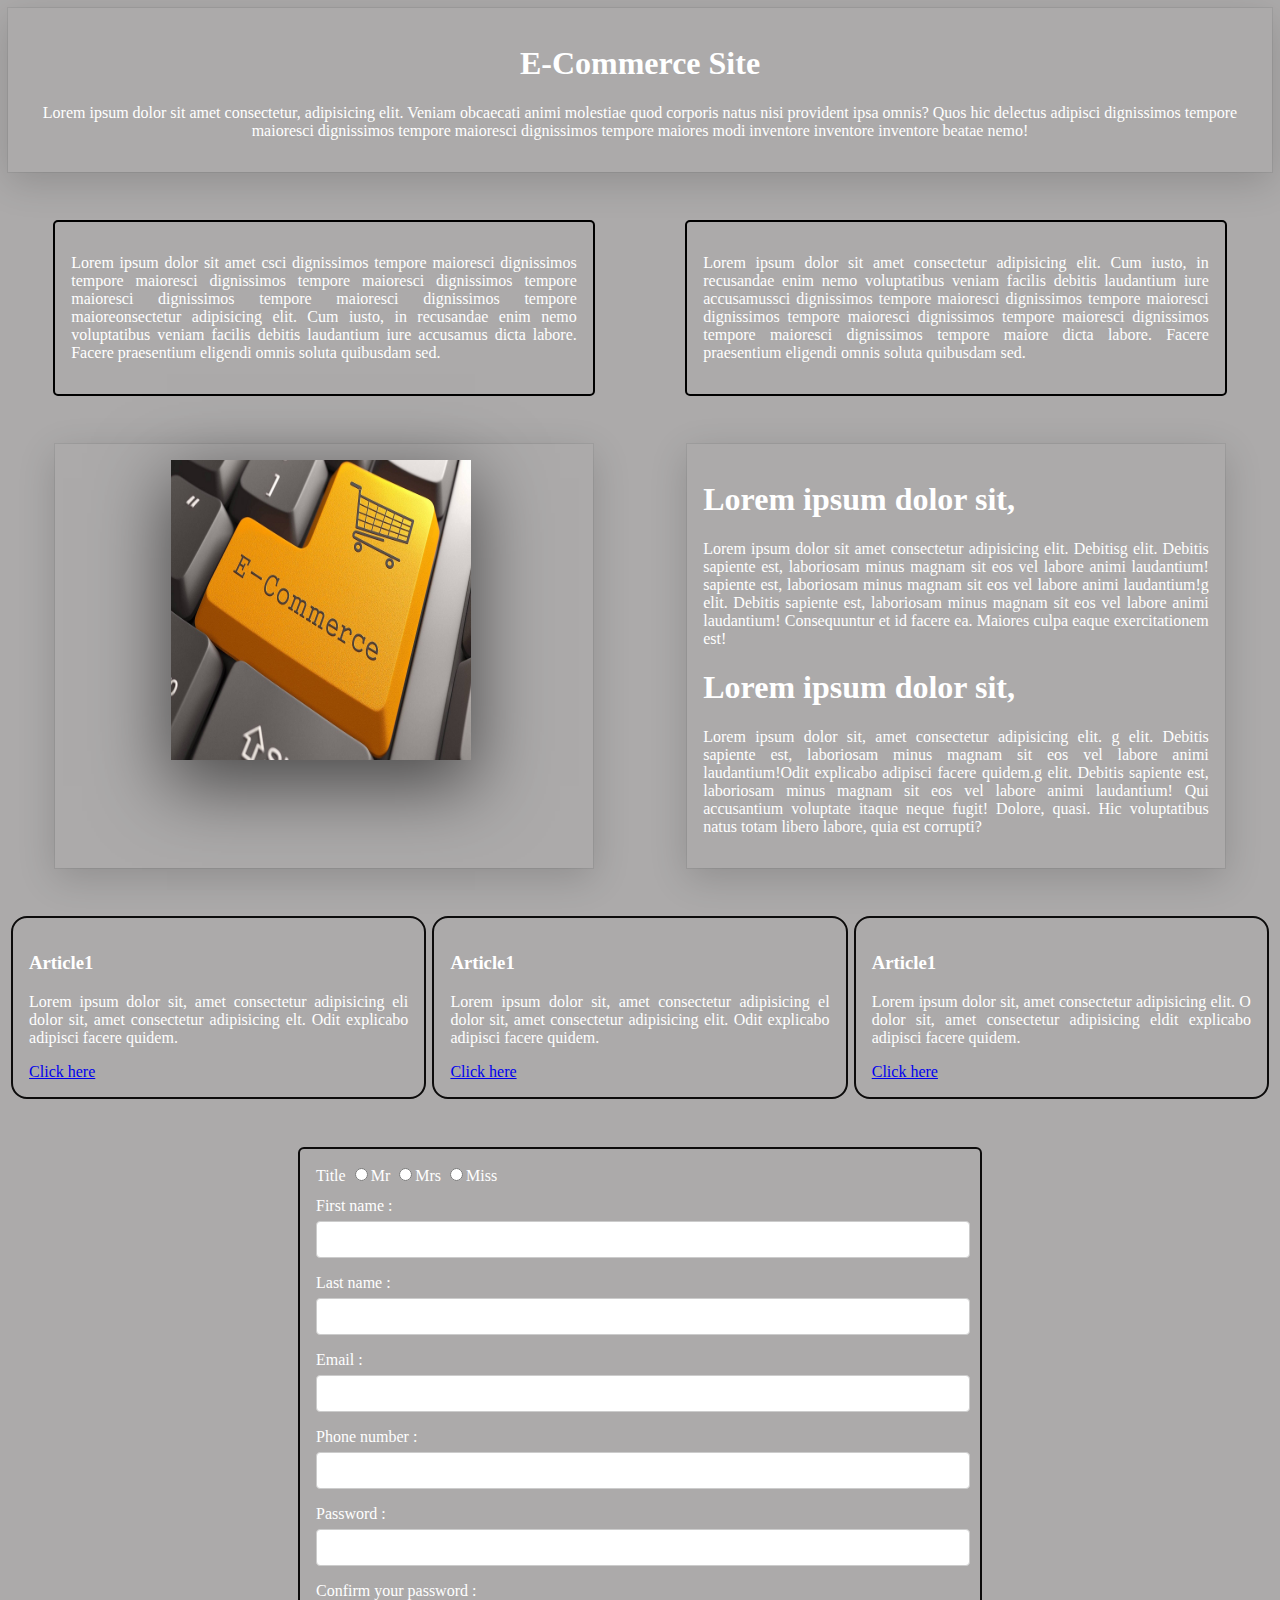
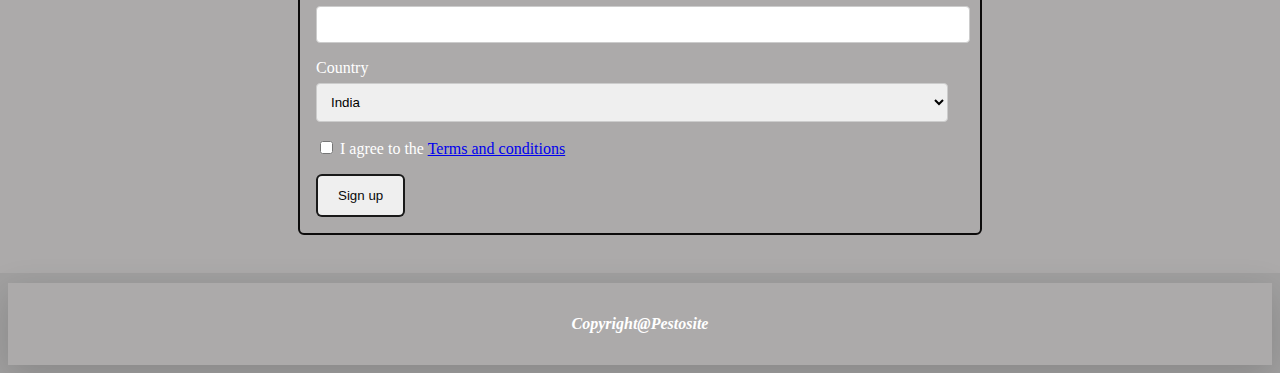
<file: Week-2/Week-2.1/index.html>
<!DOCTYPE html>
<html lang="en">
<head>
    <meta charset="UTF-8">
    <meta http-equiv="X-UA-Compatible" content="IE=edge">
    <meta name="viewport" content="width=device-width, initial-scale=1.0">
    <title>Week-2 Assignment</title>
    <link rel="stylesheet" href="css/style.css">
</head>
<body>
    <!-- Header starts here -->
    <section>
        <header>
            <h1>E-Commerce Site</h1>
            <p>Lorem ipsum dolor sit amet consectetur, adipisicing elit. Veniam obcaecati animi molestiae quod corporis natus nisi provident ipsa omnis? Quos hic delectus adipisci dignissimos tempore maioresci dignissimos tempore maioresci dignissimos tempore maiores modi inventore inventore inventore beatae nemo!</p>

        </header>
    </section>
    <!-- Header ends here -->

    <!-- Description of the site -->
    
        <div class="description">
            <div>
                <p>Lorem ipsum dolor sit amet csci dignissimos tempore maioresci dignissimos tempore maioresci dignissimos tempore maioresci dignissimos tempore maioresci dignissimos tempore maioresci dignissimos tempore maioreonsectetur adipisicing elit. Cum iusto, in recusandae enim nemo voluptatibus veniam facilis debitis laudantium iure accusamus dicta labore. Facere praesentium eligendi omnis soluta quibusdam sed.</p>
            </div>
            
            <div>
                <p>Lorem ipsum dolor sit amet consectetur adipisicing elit. Cum iusto, in recusandae enim nemo voluptatibus veniam facilis debitis laudantium iure accusamussci dignissimos tempore maioresci dignissimos tempore maioresci dignissimos tempore maioresci dignissimos tempore maioresci dignissimos tempore maioresci dignissimos tempore maiore dicta labore. Facere praesentium eligendi omnis soluta quibusdam sed.</p>
            </div> 
        </div>

    <!-- Description of the site -->

    <!-- About us starts here -->
    <section>
        <div class="about">
            <div>
                <img src="image/about.jpg" alt="About Image" height="300px" width="300px">
            </div>
            <div>
                <h1>Lorem ipsum dolor sit,</h1>
                <p>Lorem ipsum dolor sit amet consectetur adipisicing elit. Debitisg elit. Debitis sapiente est, laboriosam minus magnam sit eos vel labore animi laudantium! sapiente est, laboriosam minus magnam sit eos vel labore animi laudantium!g elit. Debitis sapiente est, laboriosam minus magnam sit eos vel labore animi laudantium! Consequuntur et id facere ea. Maiores culpa eaque exercitationem est!</p>
                <h1>Lorem ipsum dolor sit,</h1>
                <p>Lorem ipsum dolor sit, amet consectetur adipisicing elit. g elit. Debitis sapiente est, laboriosam minus magnam sit eos vel labore animi laudantium!Odit explicabo adipisci facere quidem.g elit. Debitis sapiente est, laboriosam minus magnam sit eos vel labore animi laudantium! Qui accusantium voluptate itaque neque fugit! Dolore, quasi. Hic voluptatibus natus totam libero labore, quia est corrupti?</p>
            </div>
        </div>
    </section>

    <!-- About us starts here -->

    <!-- Articles starts here -->
    <section class="article">
        <article>
            <h3>Article1</h3>
            <p>Lorem ipsum dolor sit, amet consectetur adipisicing eli dolor sit, amet consectetur adipisicing elt. Odit explicabo adipisci facere quidem.</p>
            <a href="http://www.google.com">Click here</a>
        </article>
        <article>
            <h3>Article1</h3>
            <p>Lorem ipsum dolor sit, amet consectetur adipisicing el dolor sit, amet consectetur adipisicing elit. Odit explicabo adipisci facere quidem.</p>
            <a href="http://www.google.com">Click here</a>
        </article>
        <article>
            <h3>Article1</h3>
            <p>Lorem ipsum dolor sit, amet consectetur adipisicing elit. O dolor sit, amet consectetur adipisicing eldit explicabo adipisci facere quidem.</p>
            <a href="http://www.google.com">Click here</a>
        </article>
    </section>

    <!-- Articles ends here -->

    <!-- Registration starts here -->
    <div class="form">
    <form action="">
        <div>
            <label for="">Title</label>
            <input type="radio" name="title" id="">Mr
            <input type="radio" name="title" id="">Mrs
            <input type="radio" name="title" id="">Miss
        </div>
        <div>
            <label for="">First name :</label>
            <input type="text" name="fname" id="" class="form-control">
        </div>
        <div>
            <label for="">Last name :</label>
            <input type="text" name="email" id="" class="form-control">
        </div>
        <div>
            <label for="">Email :</label>
            <input type="email" name="fname" id="" class="form-control">
        </div>
        <div>
            <label for="">Phone number :</label>
            <input type="number" name="phno" id="" class="form-control">
        </div>
        <div>
            <label for="">Password :</label>
            <input type="password" name="password" class="form-control">
        </div>
        <div>
            <label for="">Confirm your password :</label>
            <input type="password" name="confirmPassword" id="" class="form-control">
        </div>
        <div>
            <label for="">Country</label>
            <select name="" id="">
                <option value="India">India</option>
                <option value="Canada">Canada</option>
                <option value="London">London</option>
                <option value="USA">USA</option>
                <option value="Australia">Australia</option>
            </select>
        </div>
        <div>
            <input type="checkbox" name="termsAndConditions" id="">
            <label for="">I agree to the <a href="#">Terms and conditions</a></label>
        </div>
        <div>
            <button type="submit">Sign up</button>
        </div>
    </form>
    </div>

    <!-- Registration starts here -->

    <!-- Footer starts here -->
    <footer>
        <div>
            <p>Copyright@Pestosite</p>
        </div>
    </footer>

    <!-- Footer ends here -->










    
</body>
</html>
</file>
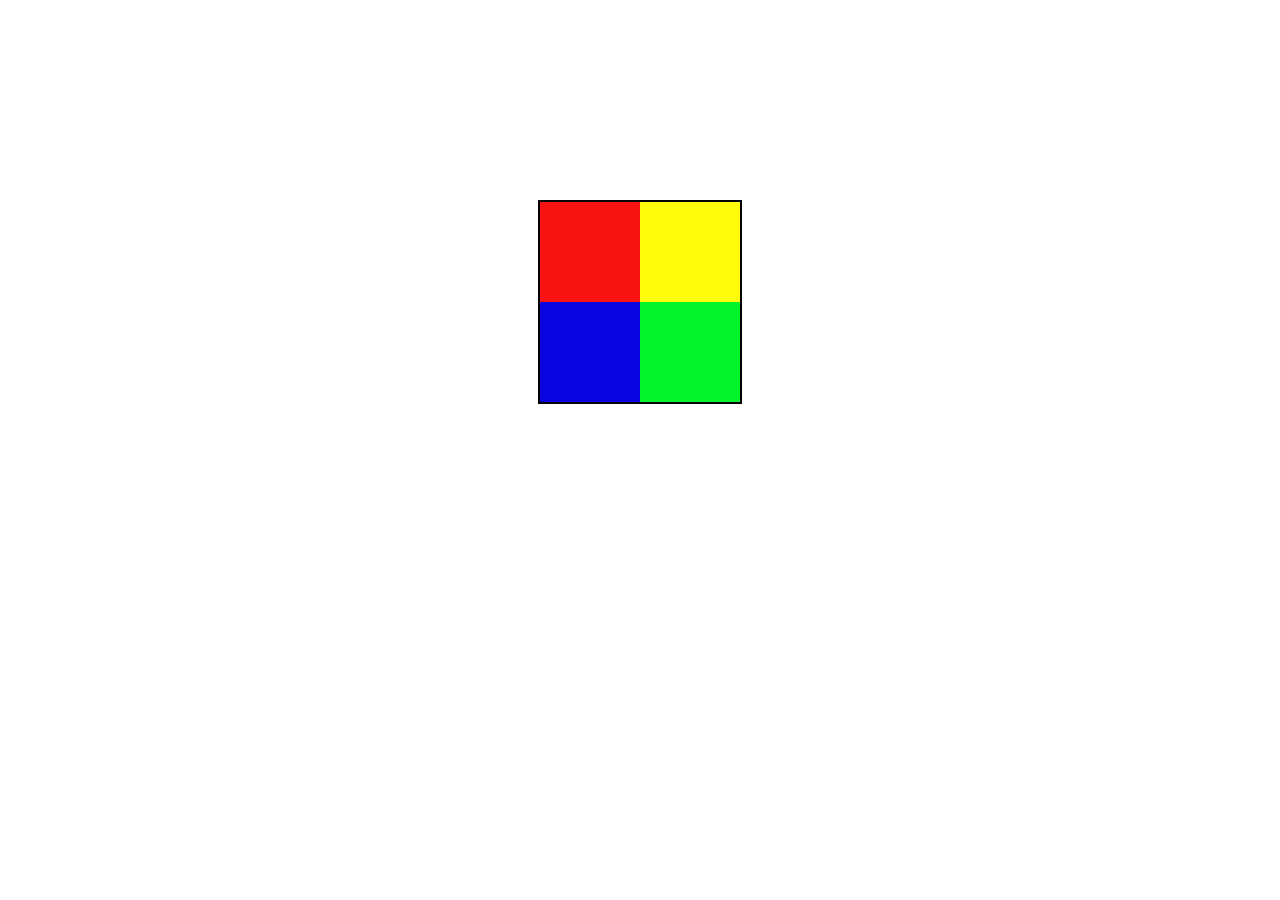
<file: Week-2/Week-2.2/index.html>
<!DOCTYPE html>
<html lang="en">
<head>
    <meta charset="UTF-8">
    <meta http-equiv="X-UA-Compatible" content="IE=edge">
    <meta name="viewport" content="width=device-width, initial-scale=1.0">
    <title>Week-2 Assignment</title>
    <link rel="stylesheet" href="css/style.css">
</head>
<body>
    <div class="main">
        <div class="box1">

        </div>
        <div class="box2">

        </div>
        <div class="box3">

        </div>
        <div class="box4">

        </div>
        <div class="text-box">
            <h1>Hi!</h1>
        </div>
    </div>
</body>
</html>
</file>
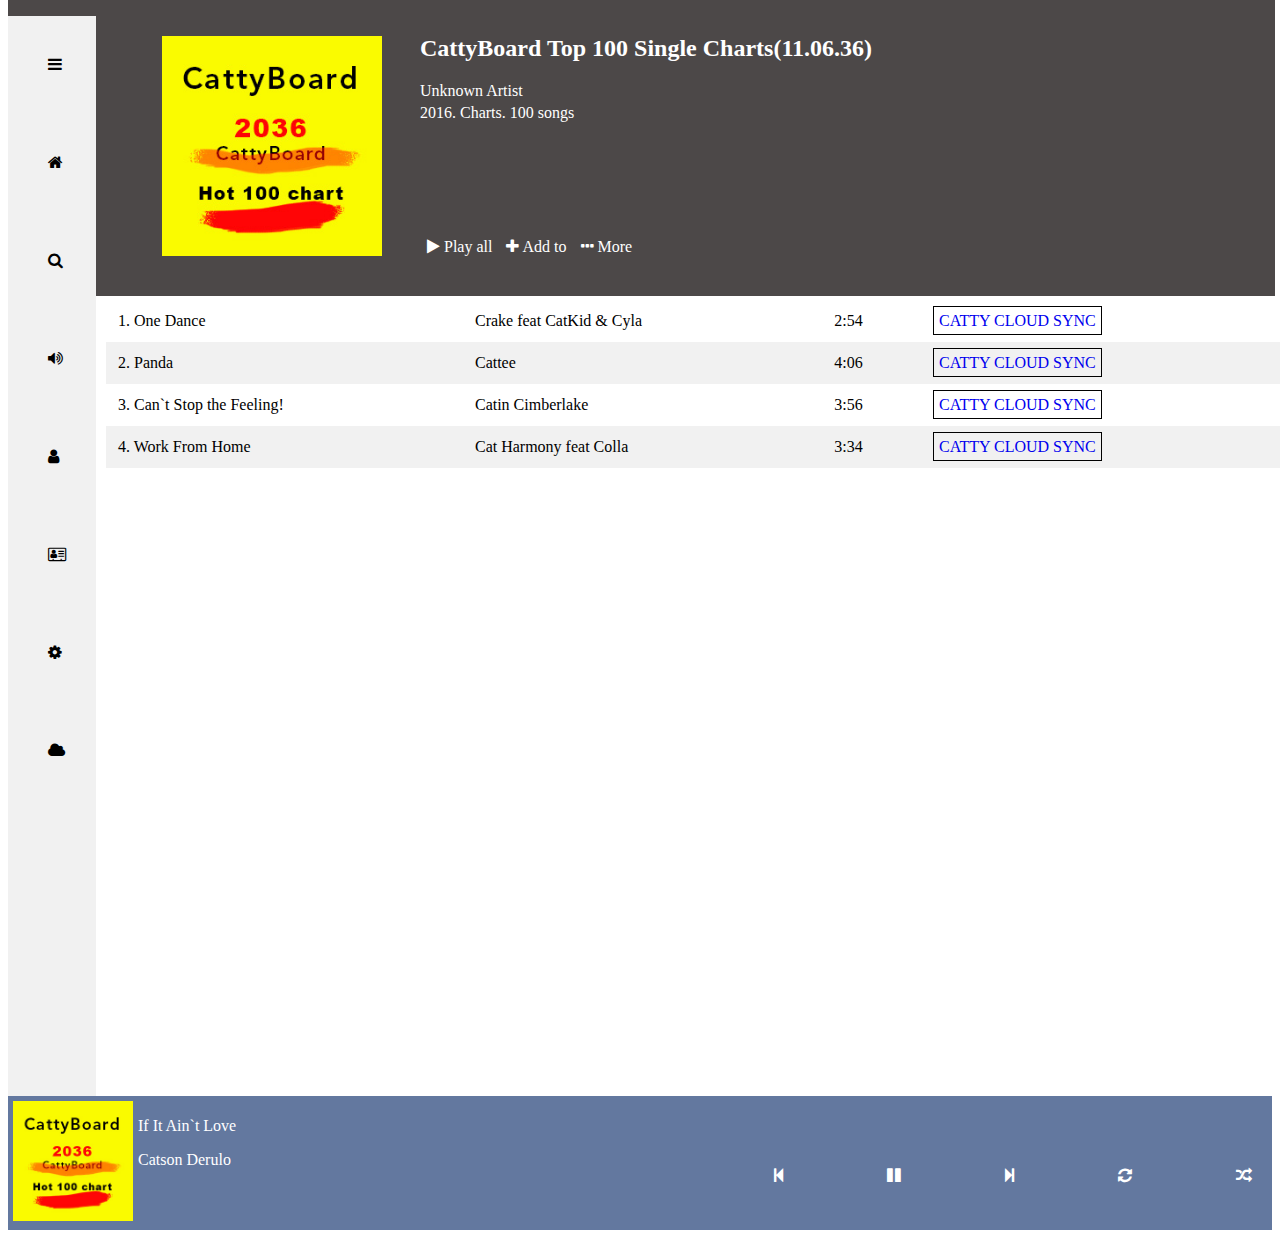
<file: Week-1/project/week-1.html>
<!DOCTYPE html>
<html>
<head>
	<meta charset="utf-8">
	<meta name="viewport" content="width=device-width, initial-scale=1">
	<title>Week 1 Assignment</title>
	<link rel="stylesheet" type="text/css" href="css/style.css">
	<link rel="stylesheet" href="https://cdnjs.cloudflare.com/ajax/libs/font-awesome/4.7.0/css/font-awesome.min.css">
</head>
<body>
	<nav class="sidebar">
		<ul>
			<li class="li-items"><a href="#" class="nav-li-a"><i class="fa fa-bars"></i></a></li>
			<li class="li-items"><a href="#" class="nav-li-a"><i class="fa fa-home"></i></a></li>
			<li class="li-items"><a href="#" class="nav-li-a"><i class="fa fa-search"></i></a></li>
			<li class="li-items"><a href="#" class="nav-li-a"><i class="fa fa-volume-up"></i></a></li>
			<li class="li-items"><a href="#" class="nav-li-a"><i class="fa fa-user"></i></a></li>
			<li class="li-items"><a href="#" class="nav-li-a"><i class="fa fa-vcard-o"></i></a></li>
			<li class="li-items"><a href="#" class="nav-li-a"><i class="fa fa-cog"></i></a></li>
			<li class="li-items"><a href="#" class="nav-li-a"><i class="fa fa-cloud"></i></a></li>
		</ul>
	</nav>


	<header class="header-top">
		<div class="div-img">
			<img src="img/cattyboard.jpg" height="220">
		</div>
		<div class="div-song-details-top">
			<h2 class="header-h2">CattyBoard Top 100 Single Charts(11.06.36)</h2>
			<p class="p1">Unknown Artist</p>
			<span class="span-top">2016. Charts. 100 songs</span>
		</div>

		<div class="div-song-details-bottom">
			<span class="span-bottom"><i class="fa fa-play"></i> Play all</span>
			<span class="span-bottom"><i class="fa fa-plus"></i> Add to</span>
			<span class="span-bottom"><i class="fa fa-ellipsis-h"></i> More</span>
		</div>
	</header>

	<div class="div-table">
		<table class="table">
			<tr>
				<td>1. One Dance</td>
				<td>Crake feat CatKid & Cyla</td>
				<td>2:54</td>
				<td><span class="td4"><a href="#">CATTY CLOUD SYNC</a></span></td>
			</tr>

			<tr>
				<td>2. Panda</td>
				<td>Cattee</td>
				<td>4:06</td>
				<td><span class="td4"><a href="#">CATTY CLOUD SYNC</a></span></td>
			</tr>

			<tr>
				<td>3. Can`t Stop the Feeling!</td>
				<td>Catin Cimberlake</td>
				<td>3:56</td>
				<td><span class="td4"><a href="#">CATTY CLOUD SYNC</a></span></td>
			</tr>

			<tr>
				<td>4. Work From Home</td>
				<td>Cat Harmony feat Colla</td>
				<td>3:34</td>
				<td><span class="td4"><a href="#">CATTY CLOUD SYNC</a></span></td>
			</tr>
		</table>
	</div>

	<footer class="footer">
		<div class="">
			<img src="img/cattyboard.jpg" height="120">
		</div>
		<div class="div-song-details-footer">
			<p class="p1">If It Ain`t Love</p>
			<span class="span-footer">Catson Derulo</span>
		</div>
		<div class="div-song-controls">
			<span class="span-footer-icons"><i class="fa fa-step-backward"></i></span>
			<span class="span-footer-icons"><i class="fa fa-pause"></i></span>
			<span class="span-footer-icons"><i class="fa fa-step-forward"></i></span>
			<span class="span-footer-icons"><i class="fa fa-refresh"></i></span>
			<span class="span-footer-icons"><i class="fa fa-random"></i></span>
		</div>
	</footer>
</body>
</html>
</file>
<file: Week-2/Week-2.1/css/style.css>
body{
    background-color: rgb(172, 170, 170);
    color: white;
}
header{
    text-align: center;
    padding: 1rem;
    box-shadow:rgba(0, 0, 0, 0.16) 0px 10px 36px 0px, rgba(0, 0, 0, 0.06) 0px 0px 0px 1px;
    
}

.description{
    margin-top: 3rem;
    display: flex;
    width: 100%;
    justify-content: space-between;
    justify-content: space-around;

}
.description div{
    width: 40%;
    border: 2px solid black;
    border-radius: 5px;
    padding: 1rem;
    text-align: justify;

}

.about{
    display: flex;
    margin-top: 3rem;
    width: 100%;
    justify-content: space-between;
    justify-content: space-around;

}
.about div{
    width: 40%;
    padding: 1rem;
    text-align: justify;
    box-shadow:rgba(0, 0, 0, 0.16) 0px 10px 36px 0px, rgba(0, 0, 0, 0.06) 0px 0px 0px 1px;

    
}
.about img{
    margin-left: 100px;
    box-shadow: rgba(0, 0, 0, 0.56) 0px 22px 70px 4px;
  
}
.article{
    margin-top: 3rem;
    display: flex;
    width: 100%;
    justify-content: space-between;
    justify-content: space-around;

}

.article article{
    border: 2px solid rgb(12, 11, 11);
    border-radius: 1em;
    width: 30%;
    padding: 1rem;
    text-align: justify;

}

.form{
    width: 50%;
    margin: auto;
    margin-top: 3rem;
    margin-bottom: 3rem;
    border: 2px solid rgb(12, 11, 11);
    padding: 1rem;
    padding-right: 2rem;
    border-radius: 6px;


}
input[type=radio]{
    margin-bottom: 1rem;
}
input[type=text],[type=email],[type=password],[type=number],select{
    /* width: 50%; */
    width: 100%;
  padding: 10px;
  border: 1px solid #ccc;
  border-radius: 4px;
  margin-top: 6px;
  margin-bottom: 16px;
}
button[type=submit] {
    border: 2px solid rgba(0, 0, 0, 0.897);
    color: rgb(10, 10, 10);
    margin-top: 1rem;
    padding: 12px 20px;
    border-radius: 6px;
    cursor: pointer;
  }

  footer{
    padding: 1rem;
    text-align: center;
    box-shadow:rgba(0, 0, 0, 0.16) 0px 10px 36px 0px, rgba(0, 0, 0, 0.06) 0px 0px 0px 10px;
    font-style: italic;
    font-weight: bolder;

}
</file>
<file: Week-2/Week-2.2/css/style.css>
.main{
    position: relative;
    border: 2px solid black;
    height: 200px;
    width: 200px;
    margin: auto;
    margin-top: 200px;
}
.text-box{
    text-align: center;
    margin-top: 75px;

}

.box1{
    background-color: rgb(248, 19, 19);
    height: 100px;
    width: 100px;
    position: absolute;
    transform-origin: 0% 0%;
    transition-duration: 1s;

}
.box2{
    background-color: rgb(255, 251, 10);
    height: 100px;
    width: 100px;
    position: absolute;
    right: 0;
    transform-origin: 100% 0%;
    transition-duration: 1s;

}
.box3{
    background-color: rgb(9, 5, 224);
    height: 100px;
    width: 100px;
    position: absolute;
    bottom: 0;
    transform-origin: 0% 100%;
    transition-duration: 1s;

}
.box4{
    background-color: rgb(4, 243, 44);
    height: 100px;
    width: 100px;
    position: absolute;
    bottom: 0;
    right: 0;
    transform-origin: 100% 100%;
    transition-duration: 1s;

}
.main:hover > .box1{
    transform-origin: 0% 0%;
    transform: rotate(90deg); 
}
.main:hover > .box2{
    transform-origin: 100% 0%;
    transform: rotate(-90deg); 
}
.main:hover > .box3{
    transform-origin: 0% 100%;
    transform: rotate(-90deg); 
}
.main:hover > .box4{
    transform-origin: 100% 100%;
    transform: rotate(90deg); 
}
</file>
<file: Week-1/project/css/style.css>
.sidebar {
	background-color: #f1f1f1! important;
	width: 7%;
	height: 120vh;
	margin: 0px !important;
	position: relative;
	z-index: 1;
}

.li-items {
	display: grid;
	padding-top: 40px;
    padding-bottom: 40px;
}
.header-top {
	position: absolute;
	top: 0px;
	background-color: #4c4848;
	width: 99%;
	display: flex;
}

.div-img {
	position: relative;
    left: 118px;
    padding: 36px;
}

.div-table {
	position: absolute;
	top: 300px;
	width: 92%;
}

.table {
	width: 100%;
	border-collapse: collapse;
	position: relative;
	left: 98px;
}

td {
    text-align: left;
    padding: 12px;
}

tr:nth-child(even) {
    background-color: #f1f1f1! important;
}

.td4 {
	border: 1px solid black;
    padding: 5px;
}

a {
	text-decoration: none;
}

.nav-li-a {
	color: black;
}

.div-song-details-top {
	position: relative;
    color: white;
    left: 120px;
    top: 15px;
}

.span-top {
	width: 100%;
	position: relative;
	bottom: 12px;
}

.span-bottom {
	padding-right: 10px;
}

.div-song-details-bottom {
	position: absolute;
	bottom: 40px;
	left: 419px;
	color: white;
}

.footer {
	background-color: #63789f;
	padding: 5px;
	display: flex;
}

.div-song-details-footer {
	color: white;
	padding-left: 5px;
}

.div-song-controls {
	position: absolute;
	right: 28px;
	padding-top: 66px;
	color: white;
}

.span-footer-icons {
	padding-left: 100px;
}
</file>
